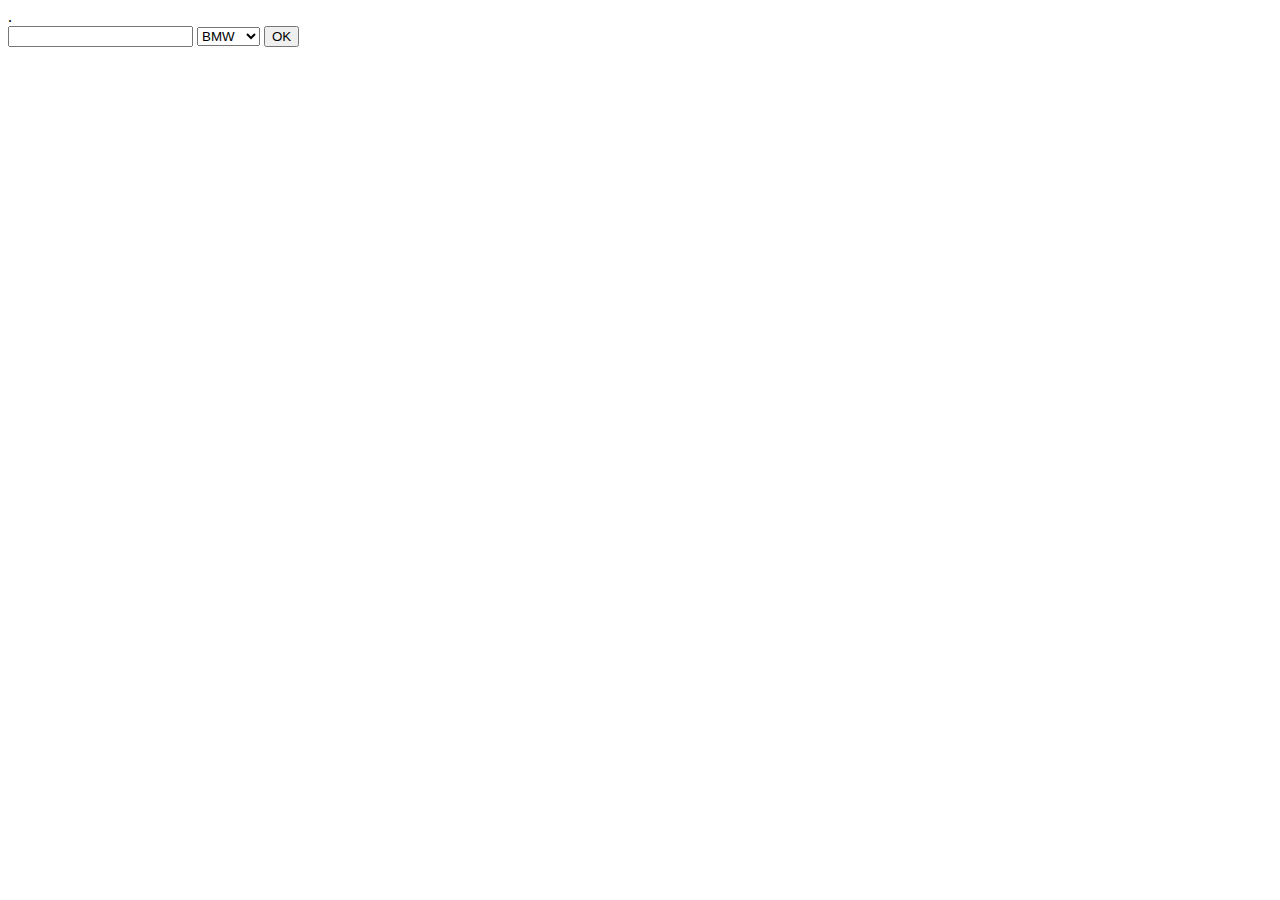
<file: index.html>
<!DOCTYPE html>
<html lang="en">
<head>
    <meta charset="UTF-8">
    <meta http-equiv="X-UA-Compatible" content="IE=edge">
    <meta name="viewport" content="width=device-width, initial-scale=1.0">
    <title>Document</title>
    <script defer src="math.js"></script>

</head>
<body>
    <div id="result"></div>.
    <form>
      <input name="field1" type="text">
      <select name="select1">
        <option value="BMW">BMW</option>
        <option value="Lada">Lada</option>
        <option value="Mazda">Mazda</option>
      </select>
      <button id="button1" onclick="return click1();">OK</button>
    </form>
      <div id="result"></div>
</body>
</html>
</file>
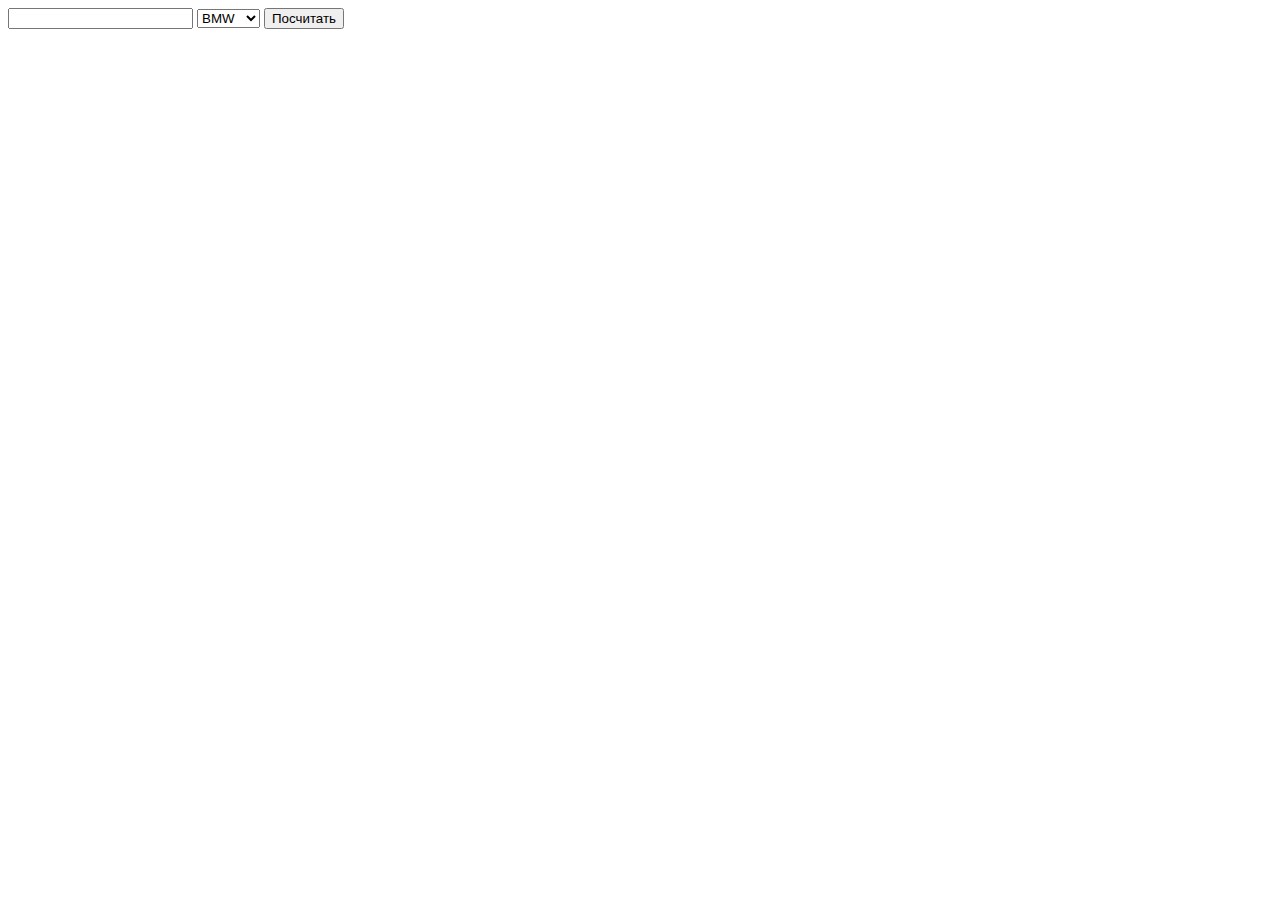
<file: Задание 5/index.html>
<!DOCTYPE html>
<html lang="en">
<head>
<meta charset="UTF-8">
    <meta http-equiv="X-UA-Compatible" content="IE=edge">
    <meta name="viewport" content="width=device-width, initial-scale=1.0">
    <title>Document</title>
    <script defer src="math.js"></script>
	<title>Калькулятор</title>
</head>
<body>
	<input id="num1" />

  <select name="select1">
    <option value="BMW">BMW</option>
    <option value="Lada">Lada</option>
    <option value="Mazda">Mazda</option>
  </select>
	<button onclick="func()">Посчитать</button>

	<p id="result"></p>
</body>
</html>
</file>
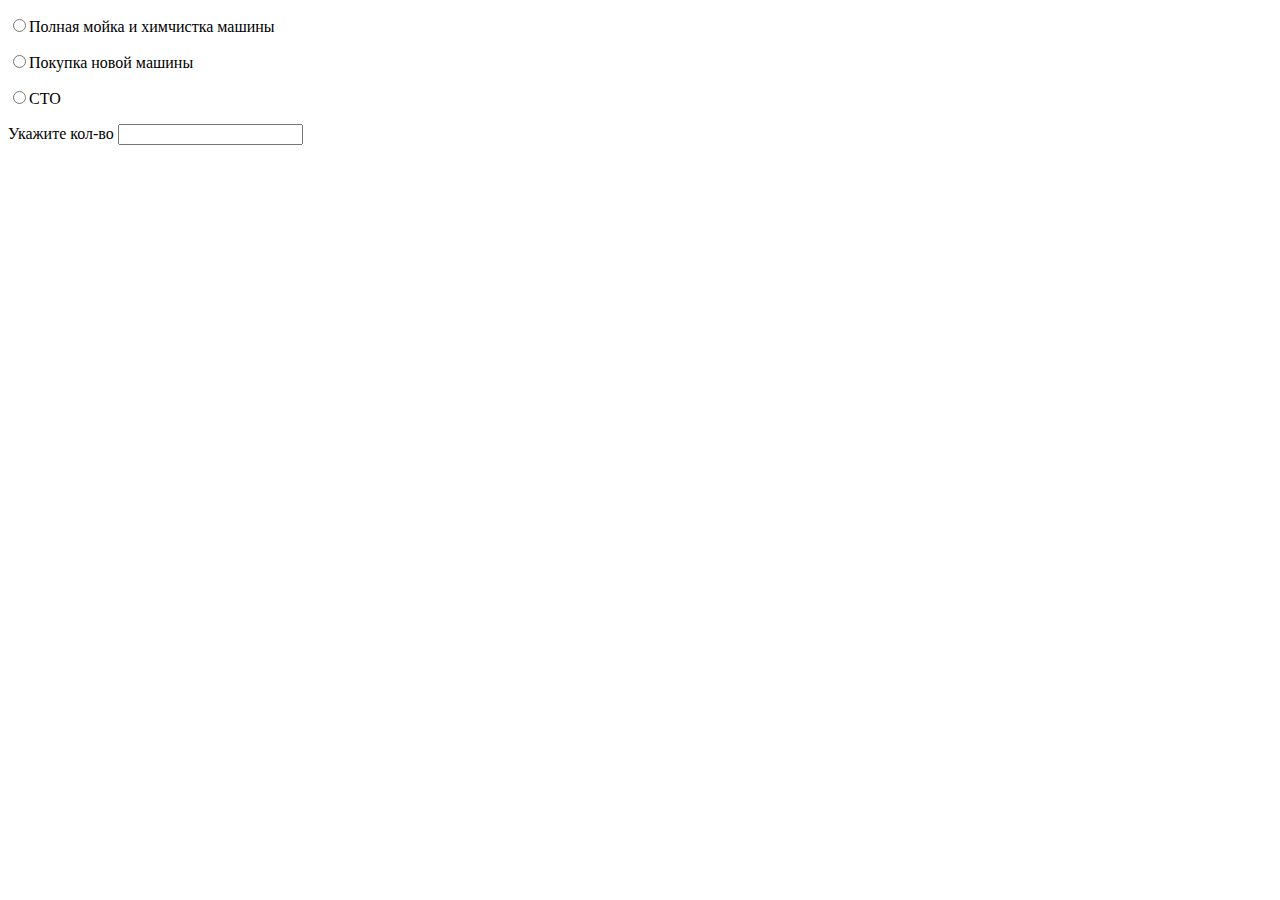
<file: Задание 6/index.html>
<!DOCTYPE html>

<html lang="ru">

    <head>
        <meta charset="UTF-8" />
        <meta name="viewport" content="width=device-width, initial-scale=1.0" />
        <script defer src="math.js"></script>
        <title>Задание 6</title>
    </head>

    <body>
         <div class="content">
            <form id="main_form">

                <div class="services">
                    <p><label class="text"><input type="radio" name="services" value="fullWashandClin">Полная мойка и химчистка машины</label></p>
                    <p><label class="text"><input type="radio" name="services" value="NewMachine">Покупка новой машины</label></p>
                    <p><label class="text"><input type="radio" name="services" value="sto">СТО</label></p>
                </div>
                <div id="calcOption"></div>
                <p><label class="text" for="counts">Укажите кол-во </label>
                <input class="text" type="text" name="count" id="counts" /></p>

                <p class="text" id="totalPrice"></p>

            </form>
        </div>
    </body>
</html>
</file>
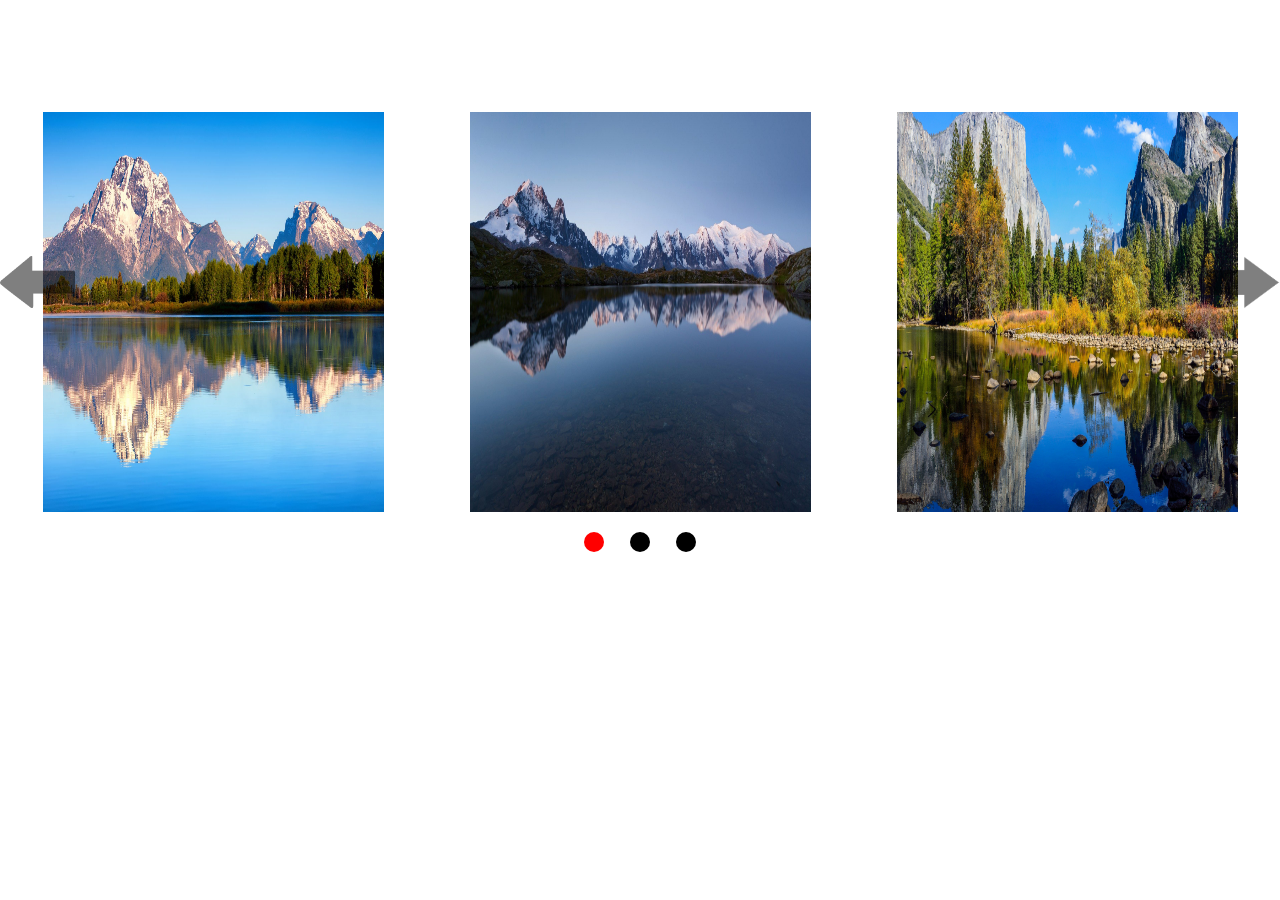
<file: Задание 7/index.html>
<!DOCTYPE html>

<html lang="ru">

    <head>
        <meta charset="UTF-8" />
        <meta name="viewport" content="width=device-width, initial-scale=1.0" />
        <link rel="stylesheet" href="style.css" />
        <script defer src="jquery-3.7.1.js"></script>
        <script defer src="slick.min.js"></script>
        <script defer src="main.js"></script>
        <title>Задание 7</title>
    </head>

<body>
    <div class="content">
        <div class="slider">

    <div class="slider-element">
        <img class="image" src="One.jpg" alt="image" />
    </div>
    <div class="slider-element">
        <img class="image" src="Two.jpg" alt="image" />
    </div>
    <div class="slider-element">
        <img class="image" src="Three.jpeg" alt="image" />
    </div>
    <div class="slider-element">
        <img class="image" src="Four.jpg" alt="image" />
    </div>
    <div class="slider-element">
        <img class="image" src="Five.jpg" alt="image" />
    </div>
    <div class="slider-element">
        <img class="image" src="Six.jpg" alt="image" />
    </div>
    <div class="slider-element">
        <img class="image" src="Seven.jpg" alt="image" />
    </div>
    <div class="slider-element">
        <img class="image" src="Eight.jpg" alt="image" />
    </div>
    <div class="slider-element">
        <img class="image" src="Nine.jpg" alt="image"/>
    </div>
        </div>
    </div>
    </body>
</html>
</file>
<file: Задание 7/style.css>
html,
body {
    height: 100%;
    margin: 0;
}

body {
    display: grid;
    grid-template-rows: auto 1fr;
}


.content {
    display: grid;
    grid-template-rows: 1fr 1fr 45px;
}

.slick-list {
    overflow: hidden;
}

.slick-track {
    display: flex;
}

.slick-slide {
    justify-content: center;
}

.slider-element {
    display: flex !important;
    justify-content: center;
}

.slider {
    min-width: 0;
    position: relative;
    grid-row: 1 / 3;
}
.slick-list {
    margin-top: 10rem;
}
.slider .slick-arrow {
    position: absolute;
    top: 19rem;
    z-index: 10;
    font-size: 0;
    border-style: none;
    width: 75px;
    height: 100px;
}

@media (max-height: 950px) {

    .slick-list {
        margin-top: 7rem;
    }

    .slider .slick-arrow {
        top: 16rem;
    }

}

@media (max-height: 850px) {

    .slick-list {
        margin-top: 6rem;
    }

    .slider .slick-arrow {
        top: 15rem;
    }

}

@media (max-height: 800px) {

    .slick-list {
        margin-top: 4rem;
    }

    .slider .slick-arrow {
        top: 13rem;
    }

}

@media (max-height: 750px) {

    .slick-list {
        margin-top: 3rem;
    }

    .slider .slick-arrow {
        top: 12rem;
    }

}

.slider .slick-arrow.slick-prev {
    left: 0;
    background: url("Left.png") 0 0 / 100% no-repeat;
    opacity: 0.5;
}

.slider .slick-arrow.slick-next {
    right: 0;
    background: url("Right.png") 0 0 / 100% no-repeat;
    opacity: 0.5;
}

.slider .slick-dots {
    padding: 0;
    display: flex;
    align-items: center;
    justify-content: center;
}

.slider .slick-dots li{
    list-style: none;
    margin: 0 1%;
}

.slider .slick-dots button{
    font-size: 0;
    width: 20px;
    height: 20px;
    border-radius: 50%;
    background-color: rgb(0, 0, 0);
    border-style: none;
}

.slider .slick-active button {
    background-color: rgb(255, 0, 0);
}

.image {
    width: 80%;
    height: 400px;
}
</file>
